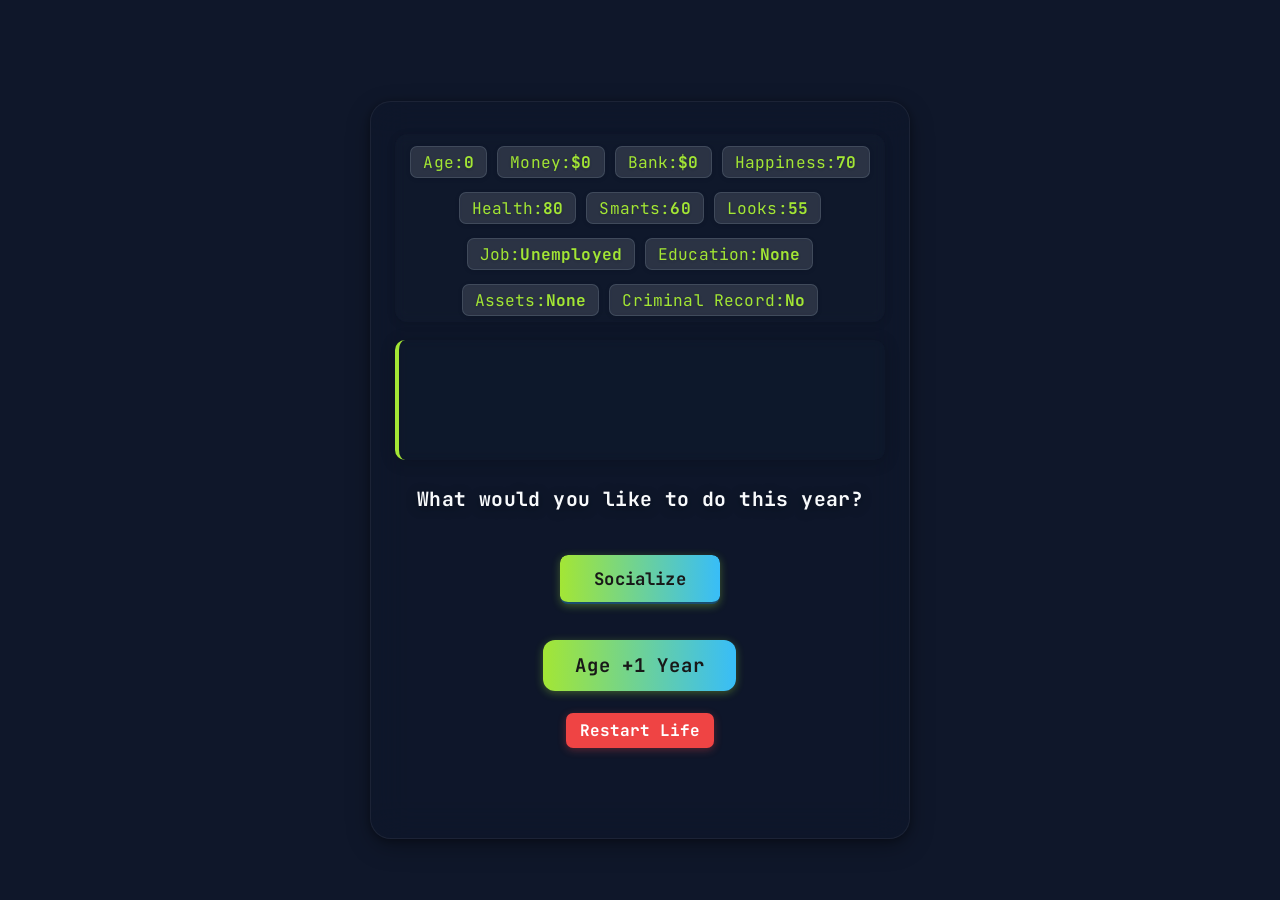
<file: index.html>
<!DOCTYPE html>
<html lang="en">
<head>
  <meta charset="UTF-8">
  <title>LifePath</title>
  <meta name="viewport" content="width=device-width, initial-scale=1">
  <link href="https://fonts.googleapis.com/css2?family=JetBrains+Mono:wght@400;700&display=swap" rel="stylesheet">
  <link rel="stylesheet" href="style.css">
</head>
<body>
  <div id="game-container">
    <div id="stats"></div>
    <div id="logs"></div>
    <div id="life-log"></div>
    <div id="event-text"></div>
    <div id="menu"></div>
    <div id="bank-panel">
      <div><b>Bank Account:</b> $<span id="bank-balance">0</span></div>
      <div class="bank-actions">
        <input type="number" id="bank-amount" min="1" placeholder="Amount">
        <button id="deposit-btn" class="glass-btn">Deposit</button>
        <button id="withdraw-btn" class="glass-btn">Withdraw</button>
      </div>
      <button id="close-bank-btn" class="glass-btn">Close Bank</button>
      <div id="bank-message"></div>
    </div>
    <button id="age-btn">Age +1 Year</button>
    <button id="reset-btn">Restart Life</button>
    <div id="choices"></div>
  </div>
  <script type="module" src="main.js"></script>
</body>
</html>
</file>
<file: style.css>
html { box-sizing: border-box; }
*, *:before, *:after { box-sizing: inherit; }
body {
  min-height: 100vh;
  margin: 0;
  background: #0f172a;
  color: #f8fafc;
  font-family: 'JetBrains Mono', monospace;
  display: flex;
  flex-direction: column;
  align-items: center;
  justify-content: center;
}
#game-container {
  margin-top: 40px;
  background: rgba(15, 23, 42, 0.45);
  border-radius: 1.3rem;
  box-shadow: 0 8px 24px rgba(0,0,0,0.28), 0 1.5px 8px #0005;
  padding: 32px 24px 24px 24px;
  max-width: 540px;
  width: 98vw;
  display: flex;
  flex-direction: column;
  align-items: center;
  position: relative;
  backdrop-filter: blur(18px);
  -webkit-backdrop-filter: blur(18px);
  border: 1.5px solid rgba(255,255,255,0.06);
  animation: fadeIn 1s;
}
#stats {
  display: flex;
  flex-wrap: wrap;
  gap: 10px;
  margin-bottom: 18px;
  font-size: 1.02rem;
  justify-content: center;
  width: 100%;
  background: rgba(30,41,59,0.18);
  border-radius: 12px;
  padding: 10px 0 4px 0;
  box-shadow: 0 2px 8px #0002;
  color: #e5e7eb;
  backdrop-filter: blur(6px);
  -webkit-backdrop-filter: blur(6px);
}
.stat-item {
  display: inline-flex;
  align-items: center;
  background: rgba(255,255,255,0.11);
  border: 1.5px solid rgba(148,163,184,0.22);
  border-radius: 7px;
  padding: 5px 12px 4px 12px;
  margin: 2px 0;
  color: #a3e635;
  font-size: 1.01rem;
  font-family: 'JetBrains Mono', monospace;
  font-weight: 400;
  letter-spacing: 0.01em;
  box-shadow: 0 1px 4px #0002;
  transition: background 0.3s, border 0.3s;
  text-shadow: 0 1px 3px #0002;
  max-width: 100%;
  word-break: break-word;
  overflow-wrap: break-word;
  white-space: normal;
  backdrop-filter: blur(2px);
  -webkit-backdrop-filter: blur(2px);
}
.stat-flash {
  animation: statFlash 0.6s;
}
@keyframes statFlash {
  0%   { background: #334155; color: #a3e635; }
  60%  { background: #a3e635; color: #232323; }
  100% { background: #334155; color: #a3e635; }
}
#life-log {
  background: rgba(30,41,59,0.13);
  border-radius: 10px;
  padding: 16px 10px 16px 18px;
  width: 100%;
  min-height: 120px;
  max-height: 200px;
  overflow-y: auto;
  margin-bottom: 18px;
  font-size: 1rem;
  box-sizing: border-box;
  color: #f1f5f9;
  animation: fadeIn 0.8s;
  border-left: 4px solid #a3e635;
  box-shadow: 0 2px 16px #0003;
  font-family: 'JetBrains Mono', monospace;
  backdrop-filter: blur(4px);
  -webkit-backdrop-filter: blur(4px);
}
#life-log .log-flash {
  animation: logFlash 1s;
}
@keyframes logFlash {
  0% { color: #a3e635; }
  50% { color: #38bdf8; }
  100% { color: #a3e635; }
}
#event-text {
  font-size: 1.23rem;
  margin-bottom: 12px;
  margin-top: 8px;
  text-align: center;
  min-height: 2.5em;
  color: #f8fafc;
  opacity: 0;
  animation: fadeIn 0.7s forwards;
  letter-spacing: 0.02em;
  text-shadow: 0 2px 12px #0007;
  font-family: 'JetBrains Mono', monospace;
  font-weight: 700;
}
@keyframes fadeIn {
  from { opacity: 0; transform: translateY(16px);}
  to   { opacity: 1; transform: translateY(0);}
}

/* MENU BUTTONS: Work, Study, Socialize, Go to Bank, etc. */
#menu {
  width: 100%;
  display: flex;
  flex-wrap: wrap;
  flex-direction: row;
  gap: 10px;
  margin-bottom: 10px;
  margin-top: 8px;
  align-items: center;
  justify-content: center;
}
.menu-btn {
  display: inline-flex;
  align-items: center;
  justify-content: center;
  margin: 0 4px 10px 4px;
  padding: 12px 22px;
  border-radius: 8px;
  border: none;
  background: linear-gradient(90deg, #a3e635 0%, #38bdf8 100%);
  color: #181818;
  font-weight: bold;
  font-size: 1.08rem;
  cursor: pointer;
  transition: background 0.4s, color 0.4s, transform 0.22s cubic-bezier(.34,1.56,.64,1), box-shadow 0.2s;
  min-width: 160px;
  max-width: 340px;
  box-shadow: 0 2px 8px #a3e63555;
  border-bottom: 2px solid #38bdf855;
  font-family: 'JetBrains Mono', monospace;
  letter-spacing: 0.01em;
  background-clip: padding-box;
  -webkit-backdrop-filter: blur(2px);
  backdrop-filter: blur(2px);
  will-change: transform;
  opacity: 0;
  animation: fadeIn 0.6s forwards;
}
.menu-btn:disabled {
  background: #334155;
  color: #888;
  cursor: not-allowed;
  box-shadow: none;
}
.menu-btn:hover:not(:disabled) {
  background: linear-gradient(90deg, #38bdf8 0%, #a3e635 100%);
  color: #181818;
  transform: scale(1.07) translateY(-2px);
  box-shadow: 0 8px 24px #38bdf855;
  z-index: 2;
}

/* GLASS BUTTONS (Bank, etc.) */
.glass-btn {
  display: inline-flex;
  align-items: center;
  justify-content: center;
  margin: 0 4px 10px 4px;
  padding: 12px 22px;
  border-radius: 8px;
  border: none;
  background: linear-gradient(90deg, #a3e635 0%, #38bdf8 100%);
  color: #181818;
  font-weight: bold;
  font-size: 1.08rem;
  cursor: pointer;
  transition: background 0.4s, color 0.4s, transform 0.22s cubic-bezier(.34,1.56,.64,1), box-shadow 0.2s;
  min-width: 120px;
  max-width: 340px;
  box-shadow: 0 2px 8px #a3e63555;
  border-bottom: 2px solid #38bdf855;
  font-family: 'JetBrains Mono', monospace;
  letter-spacing: 0.01em;
  background-clip: padding-box;
  -webkit-backdrop-filter: blur(2px);
  backdrop-filter: blur(2px);
  will-change: transform;
  opacity: 0;
  animation: fadeIn 0.6s forwards;
}
.glass-btn:disabled {
  background: #334155;
  color: #888;
  cursor: not-allowed;
  box-shadow: none;
}
.glass-btn:hover:not(:disabled) {
  background: linear-gradient(90deg, #38bdf8 0%, #a3e635 100%);
  color: #181818;
  transform: scale(1.07) translateY(-2px);
  box-shadow: 0 8px 24px #38bdf855;
  z-index: 2;
}

/* CHOICE BUTTONS (Business, Crime, etc.) */
#choices {
  width: 100%;
  display: flex;
  flex-wrap: wrap;
  flex-direction: row;
  gap: 10px;
  justify-content: center;
  z-index: 2;
  min-height: 48px;
  margin-top: 18px;
  margin-bottom: 0;
  box-sizing: border-box;
}
#choices .choice-btn {
  display: inline-flex;
  align-items: center;
  justify-content: center;
  flex: 1 1 180px;
  min-width: 120px;
  max-width: 100%;
  margin-bottom: 8px;
  padding: 12px 20px;
  border-radius: 10px;
  background: linear-gradient(90deg, #a3e635 0%, #38bdf8 100%);
  color: #181818;
  box-shadow: 0 2px 8px #a3e63555;
  border-bottom: 2px solid #38bdf855;
  animation: fadeIn 0.5s;
  font-family: 'JetBrains Mono', monospace;
  font-size: 1.08rem;
  font-weight: bold;
  letter-spacing: 0.01em;
  transition: background 0.4s, color 0.4s, transform 0.22s cubic-bezier(.34,1.56,.64,1), box-shadow 0.2s;
  background-clip: padding-box;
  -webkit-backdrop-filter: blur(2px);
  backdrop-filter: blur(2px);
  will-change: transform;
  opacity: 0;
  animation: fadeIn 0.6s forwards;
}
#choices .choice-btn:disabled {
  background: #334155;
  color: #888;
  cursor: not-allowed;
  box-shadow: none;
}
#choices .choice-btn:hover:not(:disabled) {
  background: linear-gradient(90deg, #38bdf8 0%, #a3e635 100%);
  color: #181818;
  transform: scale(1.07) translateY(-2px);
  box-shadow: 0 8px 24px #38bdf855;
  z-index: 2;
}

/* AGE/RESET BUTTONS */
#age-btn {
  margin-top: 16px;
  padding: 13px 32px;
  border-radius: 12px;
  border: none;
  background: linear-gradient(90deg, #a3e635 0%, #38bdf8 100%);
  color: #181818;
  font-weight: bold;
  font-size: 1.18rem;
  cursor: pointer;
  transition: background 0.4s, color 0.4s, transform 0.22s cubic-bezier(.34,1.56,.64,1), box-shadow 0.2s;
  box-shadow: 0 2px 8px #a3e63555;
  letter-spacing: 0.04em;
  margin-bottom: 12px;
  font-family: 'JetBrains Mono', monospace;
  background-clip: padding-box;
  -webkit-backdrop-filter: blur(2px);
  backdrop-filter: blur(2px);
  will-change: transform;
  opacity: 0;
  animation: fadeIn 0.6s forwards;
}
#age-btn:disabled {
  background: #334155;
  color: #555;
  cursor: not-allowed;
  box-shadow: none;
}
#age-btn:hover:not(:disabled) {
  background: linear-gradient(90deg, #38bdf8 0%, #a3e635 100%);
  color: #181818;
  transform: scale(1.07) translateY(-2px);
  box-shadow: 0 8px 24px #a3e63555;
}
#reset-btn {
  margin-top: 10px;
  padding: 7px 14px;
  border-radius: 7px;
  border: none;
  background: #ef4444;
  color: #fff;
  font-weight: bold;
  font-size: 1rem;
  cursor: pointer;
  transition: background 0.4s, color 0.4s, transform 0.22s cubic-bezier(.34,1.56,.64,1), box-shadow 0.2s;
  box-shadow: 0 2px 8px #ef444455;
  font-family: 'JetBrains Mono', monospace;
  background-clip: padding-box;
  -webkit-backdrop-filter: blur(2px);
  backdrop-filter: blur(2px);
  will-change: transform;
  opacity: 0;
  animation: fadeIn 0.6s forwards;
}
#reset-btn:hover {
  background: #f87171;
  color: #232323;
  transform: scale(1.07) translateY(-2px);
  box-shadow: 0 8px 24px #f8717155;
}
#bank-panel {
  background: rgba(30,41,59,0.89);
  border-radius: 14px;
  padding: 18px;
  margin: 10px 0 18px 0;
  width: 100%;
  max-width: 350px;
  display: none;
  flex-direction: column;
  align-items: center;
  gap: 12px;
  box-shadow: 0 2px 16px #38bdf844;
  animation: slideDown 0.5s;
  border: 1.5px solid #38bdf833;
  z-index: 3;
  font-family: 'JetBrains Mono', monospace;
  backdrop-filter: blur(8px);
  -webkit-backdrop-filter: blur(8px);
}
.bank-actions {
  display: flex;
  flex-direction: row;
  flex-wrap: wrap;
  gap: 12px;
  justify-content: center;
  align-items: center;
  width: 100%;
  margin-top: 8px;
}

.bank-actions input[type="number"],
.bank-actions button {
  max-width: 100%;
  box-sizing: border-box;
  flex-shrink: 1;
}
@keyframes slideDown {
  from { opacity: 0; transform: translateY(-30px);}
  to   { opacity: 1; transform: translateY(0);}
}
#bank-panel input[type="number"] {
  width: 80px;
  padding: 4px;
  border-radius: 4px;
  border: none;
  font-size: 1rem;
  background: #232526;
  color: #fff;
  margin-right: 5px;
  font-family: 'JetBrains Mono', monospace;
}
#bank-message {
  min-height: 1.5em;
  font-size: 1rem;
  color: #a3e635;
  text-align: center;
  transition: color 0.3s;
  font-family: 'JetBrains Mono', monospace;
}
@media (max-width: 600px) {
  #menu { flex-direction: column; gap: 7px; }
  .menu-btn { width: 100%; min-width: 0; }
  #choices { flex-direction: column; gap: 8px; }
  #choices .choice-btn { width: 100%; min-width: 0; }
  #stats { font-size: 0.98rem; }
  .stat-item { font-size: 0.97rem; padding: 4px 7px; }
  .bank-actions { flex-direction: column; gap: 8px; }
}
</file>
